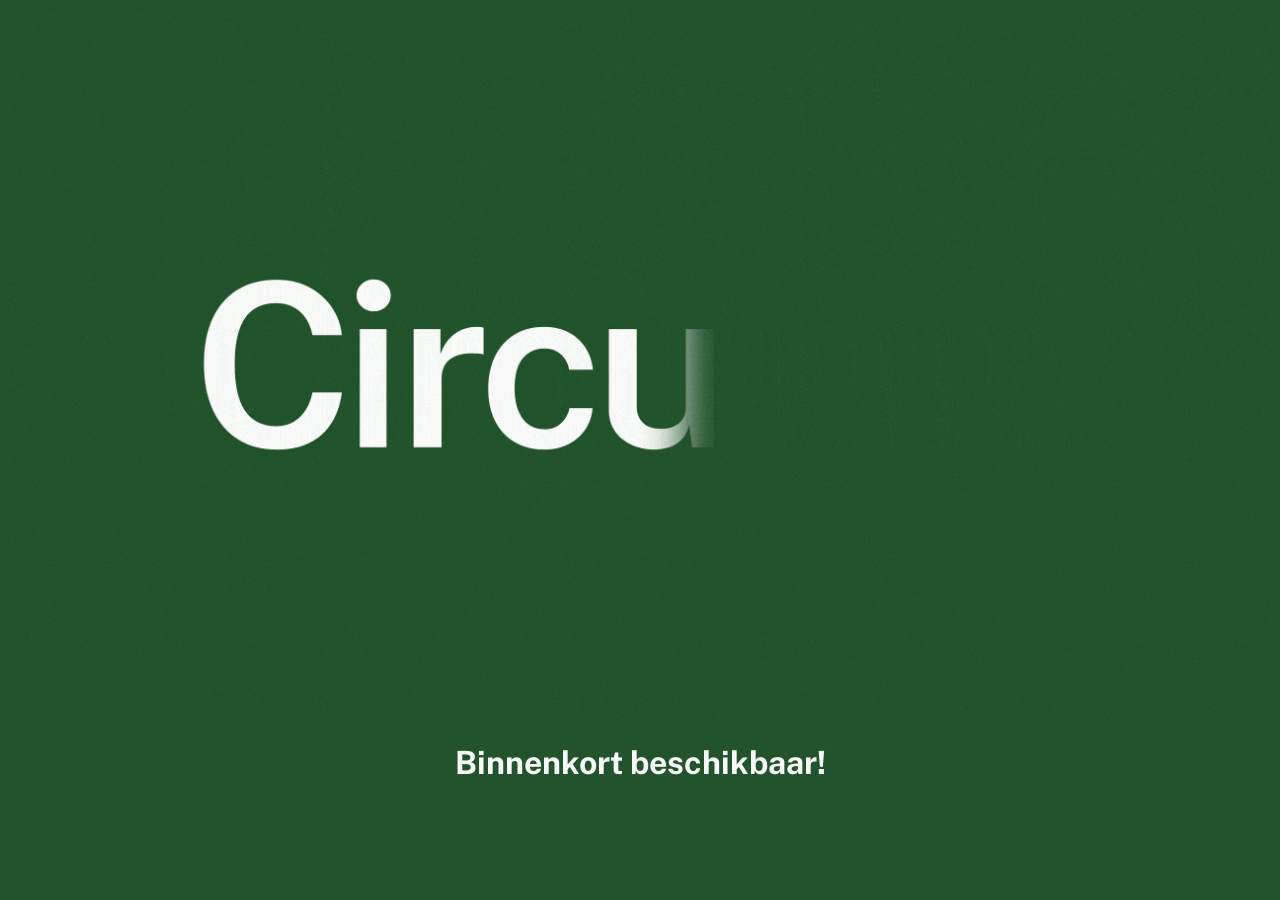
<file: index.html>
<!DOCTYPE html>
<html>
  <head>
    <title>CircuLaw</title>
    <link rel="icon" href="circulaw_favicon_360.png" type="image/x-icon">
    <meta
      name="viewport"
      content="width=device-width, initial-scale=1.0, maximum-scale=1.0, user-scalable=no"
    />
    <meta name="author" content="CircuLaw" />
    <meta name="description" content="CircuLaw" />
    <meta name="keywords" content="CircuLaw" />
    <meta name="robots" content="index, follow" />
    <link rel="preconnect" href="https://fonts.googleapis.com">
    <link rel="preconnect" href="https://fonts.gstatic.com" crossorigin>
    <link href="https://fonts.googleapis.com/css2?family=Public+Sans:wght@700&display=swap" rel="stylesheet">
    <link
      rel="stylesheet"
      href="index.css"
    />
  </head>
  <body>
    <div>
      <img src="title.gif" alt="CircuLaw title animation" />
      <h1>Binnenkort beschikbaar!</h1>
    </div>
  </body>
</html>
</file>
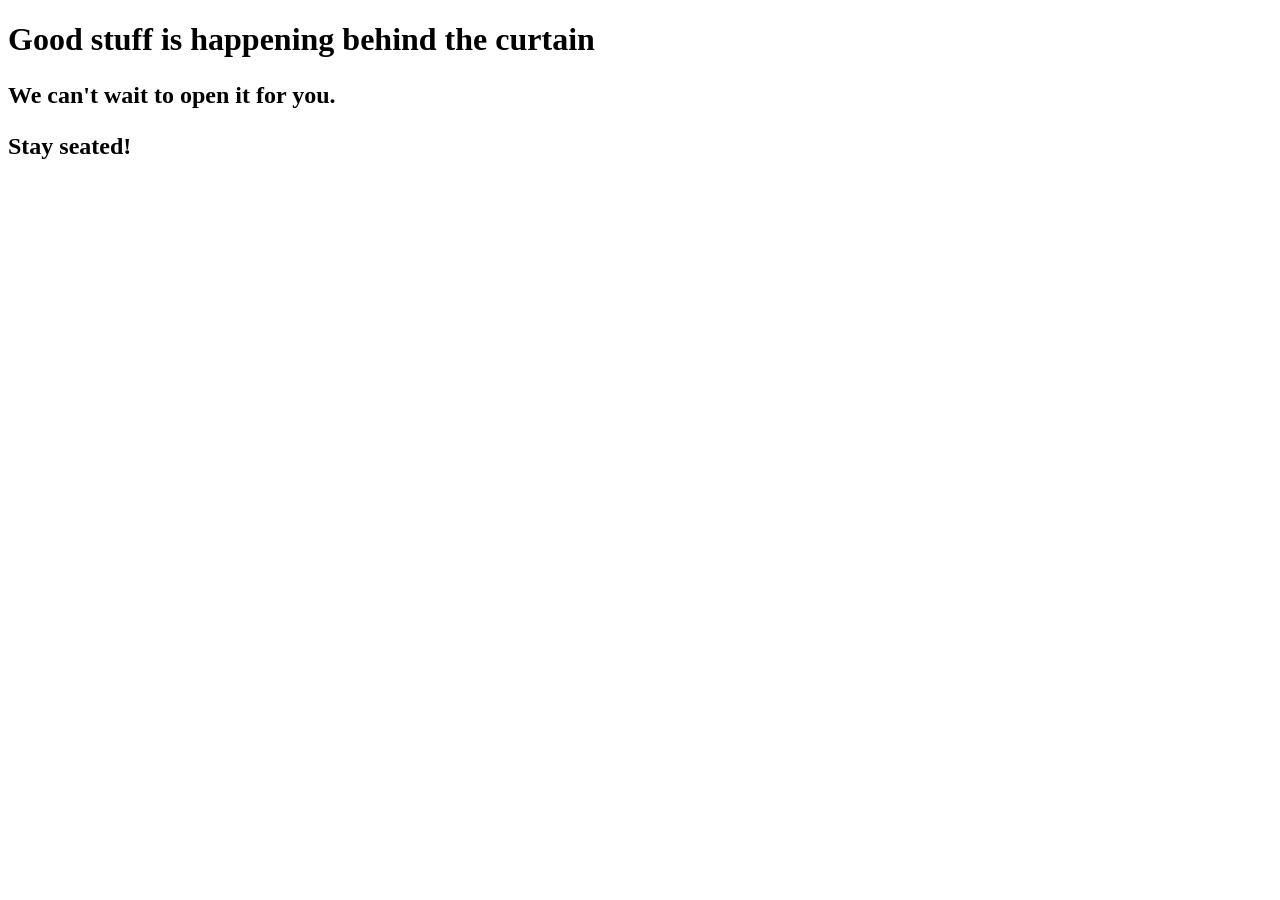
<file: placeholder.html>
<!DOCTYPE html>
<html>
  <head>
    <title>Good stuff is happening behind the curtain</title>
    <meta
      name="viewport"
      content="width=device-width, initial-scale=1.0, maximum-scale=1.0, user-scalable=no"
    />
    <meta name="author" content="Circular State" />
    <meta name="description" content="Circular State - Invent the Wheel" />
    <meta name="keywords" content="Onderhousmodus" />
    <meta name="robots" content="index, follow" />
    <link
      rel="stylesheet"
      href="https://circularstate.com/wp-content/plugins/wp-maintenance-mode/assets/css/style.min.css"
    />
  </head>
  <body class="">
    <div class="wrap">
      <h1>Good stuff is happening behind the curtain</h1>
      <h2>
        <p>We can't wait to open it for you.</p>
        <p>Stay seated!</p>
      </h2>
    </div>
  </body>
</html>
</file>
<file: index.css>
body {
    background: #22532C;
    color: #F8FAF8;
    font-family: 'Public Sans', sans-serif;
    text-align: center;
}

img {
    max-width: 100%;
    height: auto;
}
</file>
